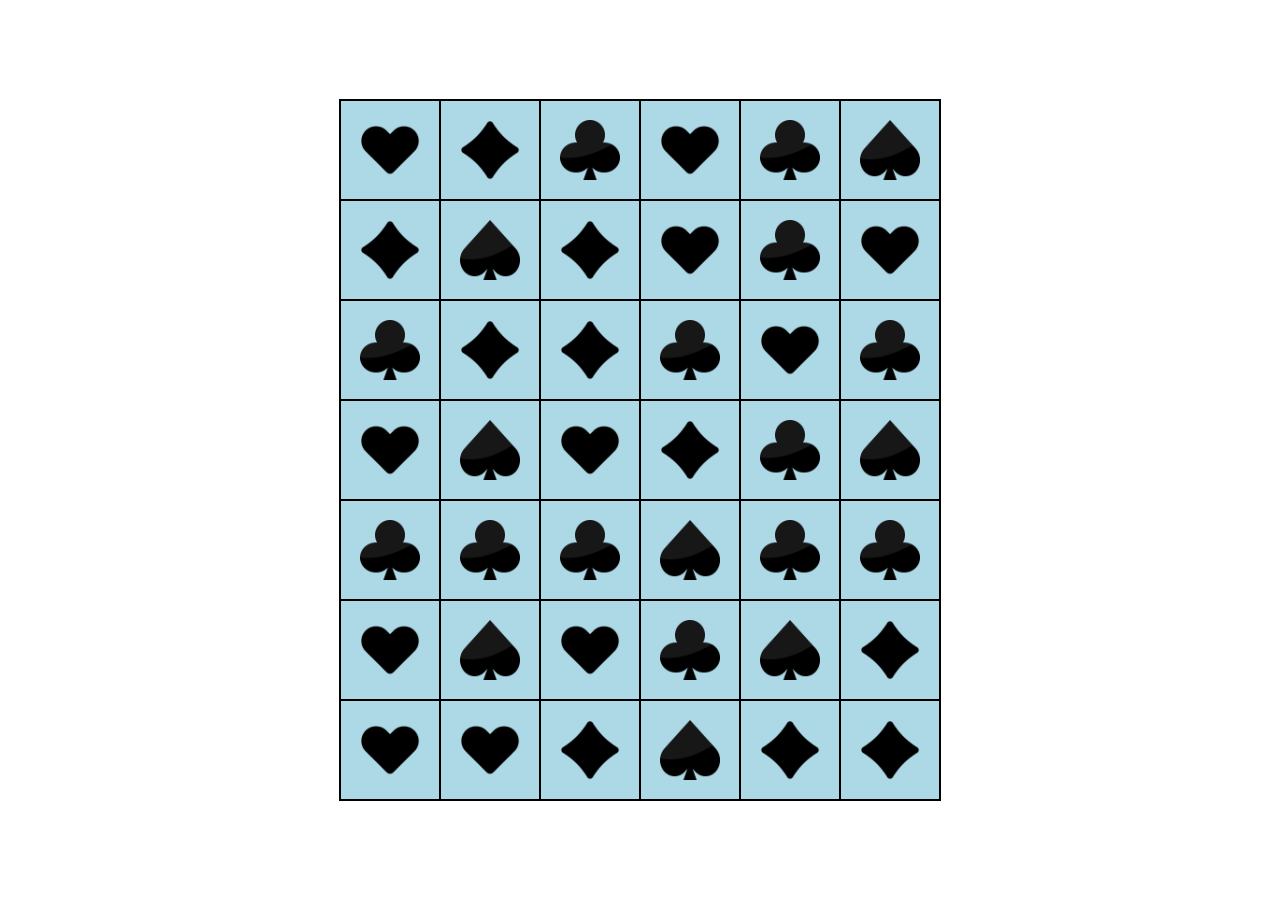
<file: index.html>
<!DOCTYPE html>
<html lang="en">
<head>
  <meta charset="UTF-8">
  <meta name="viewport" content="width=device-width, initial-scale=1.0">
  <link rel="stylesheet" href="style.css">
  <script src="script.js"></script>
  <title>Game</title>
</head>

<body>
  <div class="container">
    <div class="block">
      <div class="grid-item"></div>
      <div class="grid-item"></div>
      <div class="grid-item"></div>
      <div class="grid-item"></div>
      <div class="grid-item"></div>
      <div class="grid-item"></div>
  
      <div class="grid-item"></div>
      <div class="grid-item"></div>
      <div class="grid-item"></div>
      <div class="grid-item"></div>
      <div class="grid-item"></div>
      <div class="grid-item"></div>
  
      <div class="grid-item"></div>
      <div class="grid-item"></div>
      <div class="grid-item"></div>
      <div class="grid-item"></div>
      <div class="grid-item"></div>
      <div class="grid-item"></div>
  
      <div class="grid-item"></div>
      <div class="grid-item"></div>
      <div class="grid-item"></div>
      <div class="grid-item"></div>
      <div class="grid-item"></div>
      <div class="grid-item"></div>
  
      <div class="grid-item"></div>
      <div class="grid-item"></div>
      <div class="grid-item"></div>
      <div class="grid-item"></div>
      <div class="grid-item"></div>
      <div class="grid-item"></div>
  
      <div class="grid-item"></div>
      <div class="grid-item"></div>
      <div class="grid-item"></div>
      <div class="grid-item"></div>
      <div class="grid-item"></div>
      <div class="grid-item"></div>
  
      <div class="grid-item"></div>
      <div class="grid-item"></div>
      <div class="grid-item"></div>
      <div class="grid-item"></div>
      <div class="grid-item"></div>
      <div class="grid-item"></div>
    </div>
  </div>
</body>
</html>
</file>
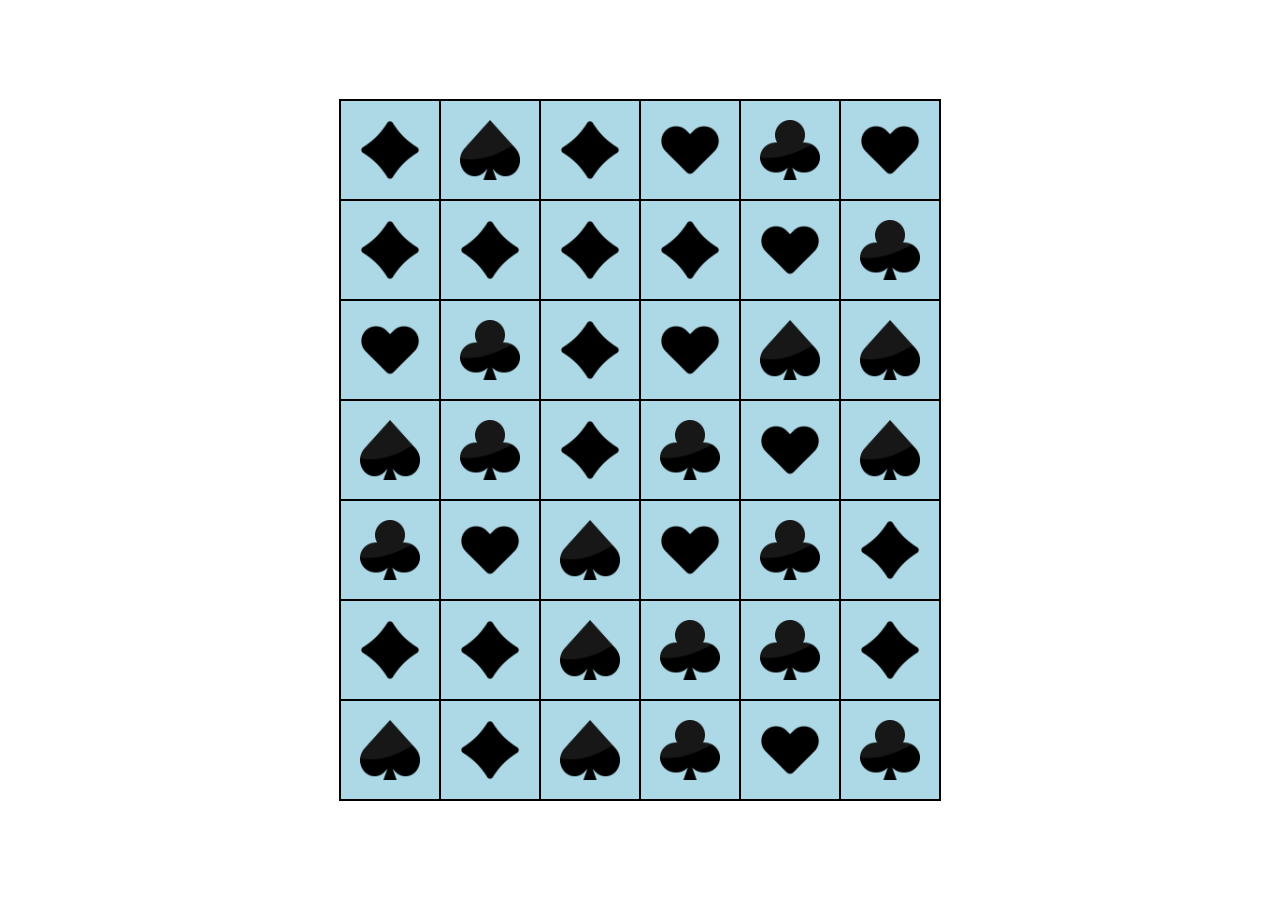
<file: src/index.html>
<!DOCTYPE html>
<html lang="en">
<head>
  <meta charset="UTF-8">
  <meta name="viewport" content="width=device-width, initial-scale=1.0">
  <link rel="stylesheet" href="/src/style.css">
  <script src="/src/script.js"></script>
  <title>Game</title>
</head>

<body>
  <div class="container">
    <div class="block">
      <div class="grid-item"></div>
      <div class="grid-item"></div>
      <div class="grid-item"></div>
      <div class="grid-item"></div>
      <div class="grid-item"></div>
      <div class="grid-item"></div>
  
      <div class="grid-item"></div>
      <div class="grid-item"></div>
      <div class="grid-item"></div>
      <div class="grid-item"></div>
      <div class="grid-item"></div>
      <div class="grid-item"></div>
  
      <div class="grid-item"></div>
      <div class="grid-item"></div>
      <div class="grid-item"></div>
      <div class="grid-item"></div>
      <div class="grid-item"></div>
      <div class="grid-item"></div>
  
      <div class="grid-item"></div>
      <div class="grid-item"></div>
      <div class="grid-item"></div>
      <div class="grid-item"></div>
      <div class="grid-item"></div>
      <div class="grid-item"></div>
  
      <div class="grid-item"></div>
      <div class="grid-item"></div>
      <div class="grid-item"></div>
      <div class="grid-item"></div>
      <div class="grid-item"></div>
      <div class="grid-item"></div>
  
      <div class="grid-item"></div>
      <div class="grid-item"></div>
      <div class="grid-item"></div>
      <div class="grid-item"></div>
      <div class="grid-item"></div>
      <div class="grid-item"></div>
  
      <div class="grid-item"></div>
      <div class="grid-item"></div>
      <div class="grid-item"></div>
      <div class="grid-item"></div>
      <div class="grid-item"></div>
      <div class="grid-item"></div>
    </div>
  </div>
</body>
</html>
</file>
<file: style.css>
html, body {
  height: 100%;
  margin: 0;
}

.container {
  display: flex;
  justify-content: center;
  align-items: center;
  height: 100vh;
}

.block {
  width: 600px;
  height: 700px;
  display: grid;
  grid-template-columns: repeat(6, 100px);
  gap: 0;  
  background-color: lightblue;
  border: 1px solid #000;
}

.grid-item {
  position: relative;
  border: 1px solid black;
  width: 100px;
  height: 100px;
  display: flex;
  align-items: center;
  justify-content: center;
  box-sizing: border-box;
  cursor: pointer;
}

.grid-item img {
  max-width: 100%;
  max-height: 100%;
  display: block;
}

.grid-item.highlight {
  background-color: pink;
}

.grid-item img.hidden {
  display: none;
}

img {
  width: 60px;
  height: 60px;
}
</file>
<file: src/style.css>
html, body {
  height: 100%;
  margin: 0;
}

.container {
  display: flex;
  justify-content: center;
  align-items: center;
  height: 100vh;
}

.block {
  width: 600px;
  height: 700px;
  display: grid;
  grid-template-columns: repeat(6, 100px);
  gap: 0;  
  background-color: lightblue;
  border: 1px solid #000;
}

.grid-item {
  position: relative;
  border: 1px solid black;
  width: 100px;
  height: 100px;
  display: flex;
  align-items: center;
  justify-content: center;
  box-sizing: border-box;
  cursor: pointer;
}

.grid-item img {
  max-width: 100%;
  max-height: 100%;
  display: block;
}

.grid-item.highlight {
  background-color: pink;
}

.grid-item img.hidden {
  display: none;
}

img {
  width: 60px;
  height: 60px;
}
</file>
